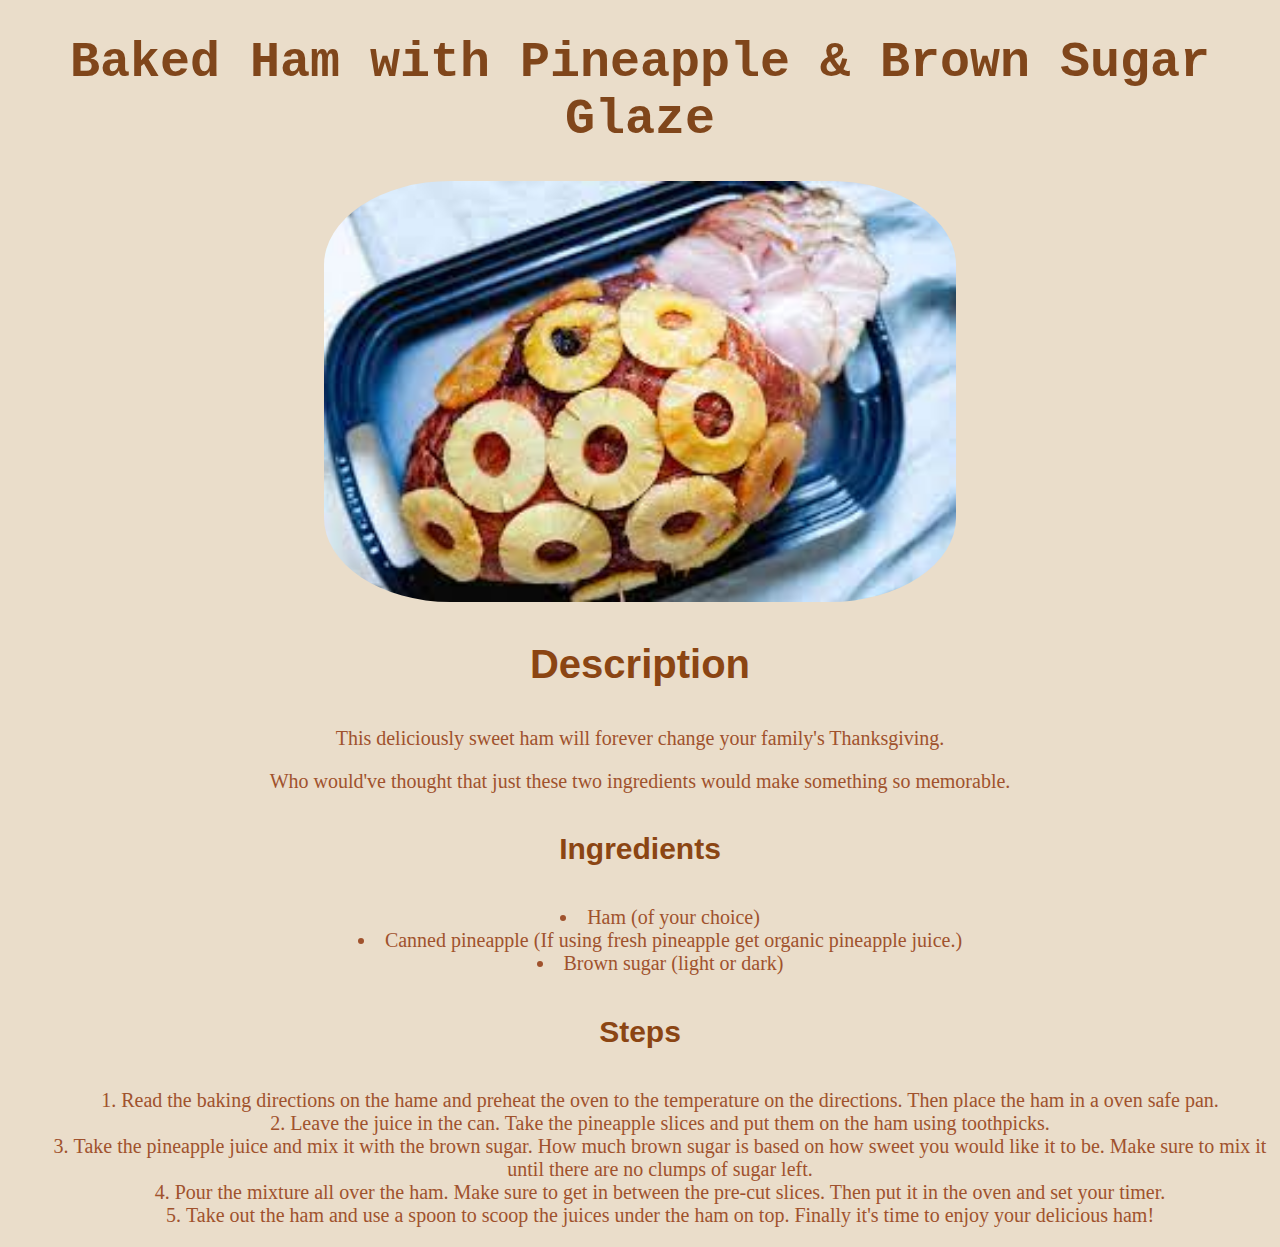
<file: recipes/ham.html>
<!DOCTYPE html>
<html lang="en">
<head>
    <meta charset="UTF-8">
    <meta http-equiv="X-UA-Compatible" content="IE=edge">
    <meta name="viewport" content="width=device-width, initial-scale=1.0">
    <link rel="stylesheet" href="style-r.css">
    <title>Document</title>
</head>
<body class="glaze">

    <h1 id="ham">Baked Ham with Pineapple & Brown Sugar Glaze</h1>

    <img src="../images/ham.jpg" alt="Baked Ham with pineapple and brown sugar glaze" id="pine">

    <h3 class="brown">Description</h3>

    <p class="sugar">This deliciously sweet ham will forever change your family's Thanksgiving.</p>
    <p class="sugar">Who would've thought that just these two ingredients would make something so memorable. </p>

    <h4 class="apple">Ingredients</h4>

    <ul class="uno">

        <li class="can">Ham (of your choice)</li>
        <li class="can">Canned pineapple (If using fresh pineapple get organic pineapple juice.)</li>
        <li class="can">Brown sugar (light or dark)</li>
    </ul>
        <h4 class="apple">Steps</h4>

        <ol class="ona">

            <li class="honey"> Read the baking directions on the hame and preheat the oven to the temperature on the directions. Then place the ham in a oven safe pan.</li>
            <li class="honey"> Leave the juice in the can. Take the pineapple slices and put them on the ham using toothpicks. </li>
            <li class="honey"> Take the pineapple juice and mix it with the brown sugar. How much brown sugar is based on how sweet you would like it to be. Make sure to mix it until there are no clumps of sugar left. </li>
            <li class="honey"> Pour the mixture all over the ham. Make sure to get in between the pre-cut slices. Then put it in the oven and set your timer. </li>
            <li class="honey"> Take out the ham and use a spoon to scoop the juices under the ham on top. Finally it's time to enjoy your delicious ham! </li>
        </ol>
</body>
</html>
</file>
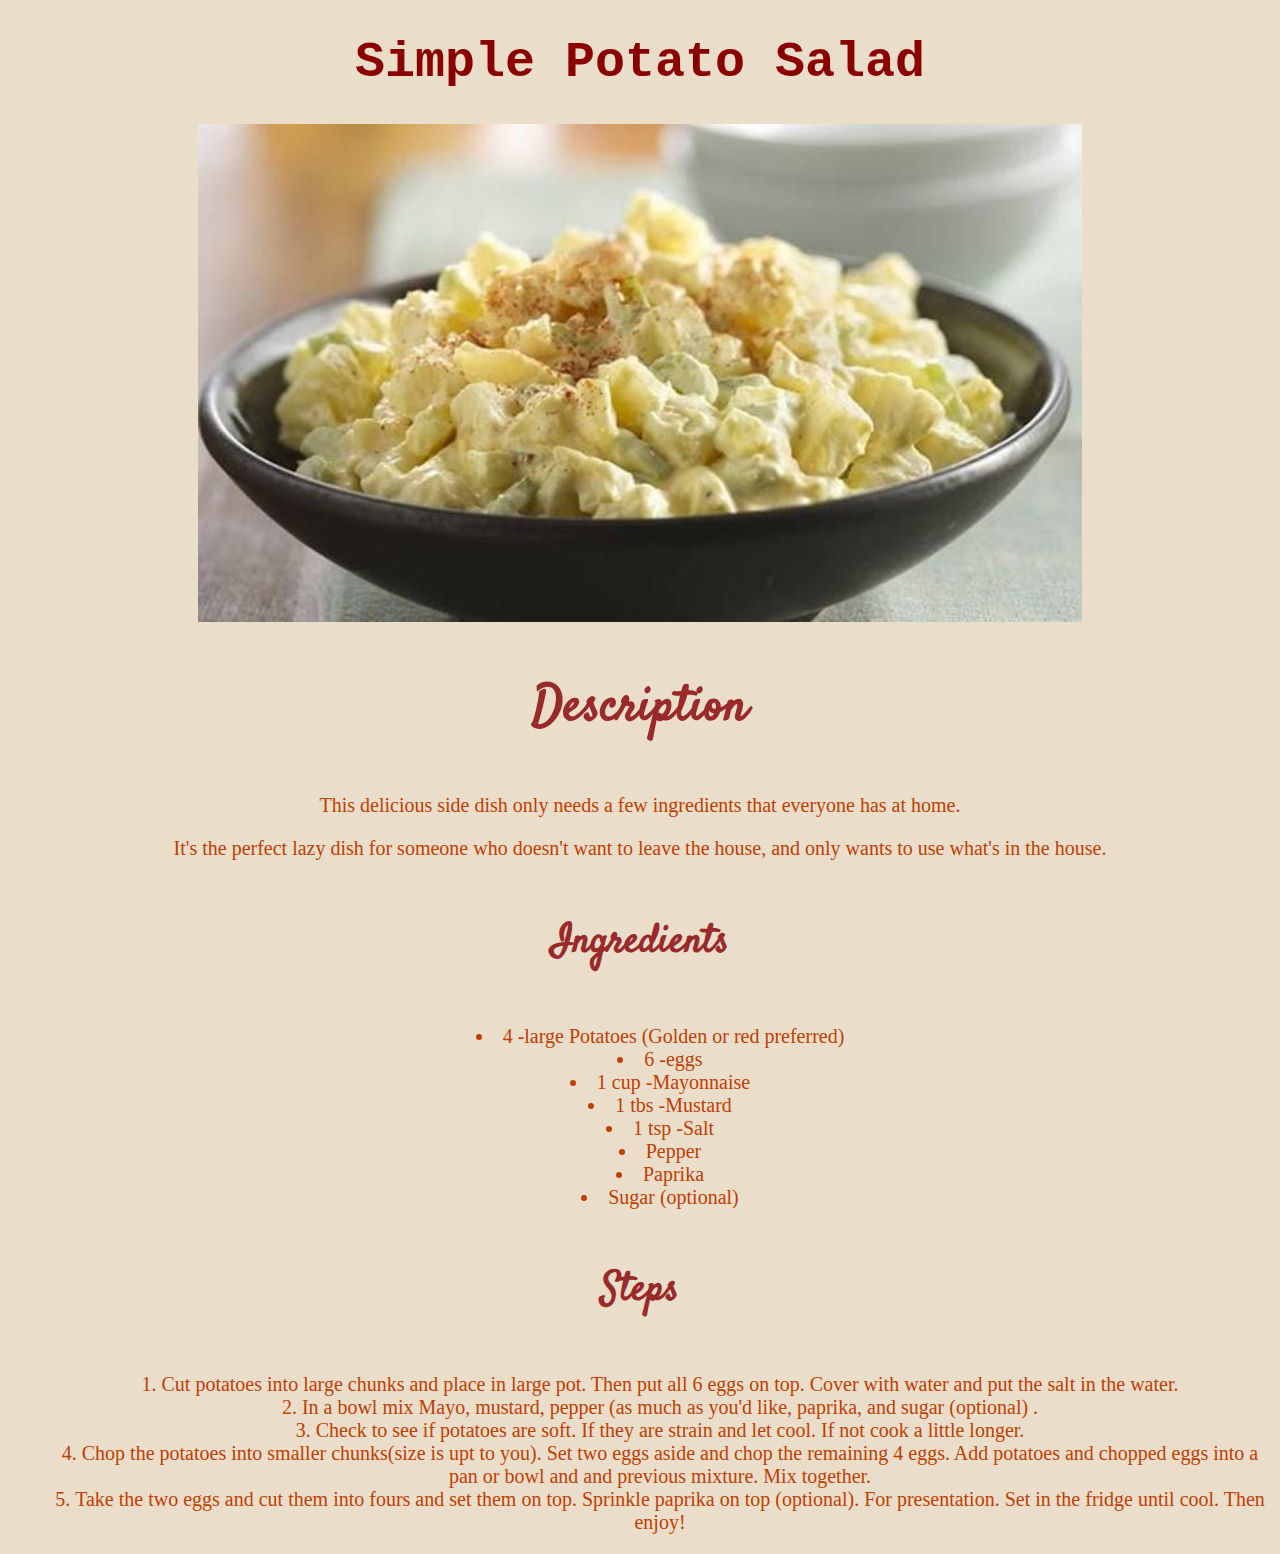
<file: recipes/potsal.html>
<!DOCTYPE html>
<html lang="en">
<head>
    <link rel="preconnect" href="https://fonts.googleapis.com">
<link rel="preconnect" href="https://fonts.gstatic.com" crossorigin>
<link href="https://fonts.googleapis.com/css2?family=Caveat&family=Dancing+Script&family=Satisfy&display=swap" rel="stylesheet">
    <meta charset="UTF-8">
    <meta http-equiv="X-UA-Compatible" content="IE=edge">
    <meta name="viewport" content="width=device-width, initial-scale=1.0">
    <link rel="stylesheet" href="style-r.css">
    <title>Document</title>
</head>
<body class="pot">

    <h1 id="simp">Simple Potato Salad</h1>

    <img src="../images/potato.jpg" alt="Potato salad" id="pic">

    <h3 class="cript">Description</h3>

    <p class="mus"> This delicious side dish only needs a few ingredients that everyone has at home. </p>
    <P class="mus">It's the perfect lazy dish for someone who doesn't want to leave the house, and only wants to use what's in the house. </P>

    <h4 class="stir">Ingredients</h4>

    <ul class="be">

        <li class="may">4 -large Potatoes (Golden or red preferred)</li>
        <li class="may">6 -eggs</li>
        <li class="may">1 cup -Mayonnaise</li>
        <li class="may">1 tbs -Mustard</li>
        <li class="may">1 tsp -Salt</li>
        <li class="may">Pepper</li>
        <li class="may">Paprika</li>
        <li class="may">Sugar (optional)</li>
    </ul> 

        <h4 class="stir">Steps</h4>
   
        <ol class="red">

            <li class="sweet"> Cut potatoes into large chunks and place in large pot. Then put all 6 eggs on top. Cover with water and put the salt in the water. </li>
            <li class="sweet"> In a bowl mix Mayo, mustard, pepper (as much as you'd like, paprika, and sugar (optional) . </li>
            <li class="sweet"> Check to see if potatoes are soft. If they are strain and let cool. If not cook a little longer.</li>
            <li class="sweet"> Chop the potatoes into smaller chunks(size is upt to you). Set two eggs aside and chop the remaining 4 eggs. Add potatoes and chopped eggs into a pan or bowl and and previous mixture. Mix together. </li>
            <li class="sweet"> Take the two eggs and cut them into fours and set them on top. Sprinkle paprika on top (optional). For presentation. Set in the fridge until cool. Then enjoy!</li>
        </ol>
</body>
</html>
</file>
<file: recipes/style-r.css>
/*Mac page*/
/*h1 -title = Mac*/
#mac{
    font-family: "Brush Script MT", "Courier New", sans-serif;
    font-size: 50px;
    text-align: center;
    color: #d27d2d;
}
/*image [bake=Mac][pic=Potsal][pine=Ham]*/
#bake, #pic, #pine{
    display: block;
    margin-left: auto;
    margin-right: auto;
    position: relative;
    width: 60%;
} 
/*body - [milk=Mac][pot=Potsal][glaze=Ham]*/
.milk, .pot, .glaze{
    background-color: #EADDCA;
    text-align: center;
    list-style-position: inside;
    font-size: 21px;
}
/*h3 description = Mac*/
.des{
    color: #B87333;
    font-family: "Dancing Script", Garamond, sans-serif;
    font-size: 50px;
}
/* Mac = first paragraph, unordered list, ordered list*/
.para, .li, .step{
    font-family: "Times New Roman", Georgia, sans-serif;
    color: #CC7722;
}
/* Mac = H4 titles (ingredients - steps)*/
.init{
    color: #B87333;
    font-family: "Dancing Script", Garamond, sans-serif;
    font-size: 40px;
}
/*Potato Salad Page*/
/*Potsal =h1 title */
#simp {
    font-family: "Brush Script MT", "Courier New", sans-serif;
    font-size: 50px;
    text-align: center;
    color: #8B0000;
}
/*Potsal = image*/
#pic {
    width: 70%;
}
/* Potsal = [cript=H3] [stir=h4]*/
.cript, .stir {
    color: #9a2a2a;
    font-family: Satisfy, Garamond, sans-serif;
}
/*Potsal = h3*/
.cript {
    font-size: 50px;
}
/*Potsal=H4*/
.stir {
    font-size: 40px;
}
/*Potsal = p, unordered list, ordered list*/
.mus, .may, .sweet {
    font-family: "Times New Roman", Georgia, sans-serif;
    color: #C04000;
}
/*Body font size*/
.pot {
    font-size: 20px;
}

/*Baked Ham page*/
/*Ham = Title h1*/
#ham {
    font-family: "Brush Script MT", "Courier New", sans-serif;
    font-size: 50px;
    text-align: center;
    color: #80461B;
}
/*Ham =image w/ rounded corners*/
#pine {
    border-radius: 20%;
    width: 50%;
}
/*Ham = body*/
.glaze {
    font-size: 20px;
}
/*Ham = h3-h4*/
.brown, .apple {
    font-family: Pacifico, Garamond, sans-serif;
    color: #8B4513;
}
/*Ham = h3*/
.brown {
    font-size: 40px;
}
/*Ham = h4*/
.apple {
    font-size: 30px;
}
/*Ham = [sugar=p][can=list(ul)][honey=list(ol)]*/
.sugar, .can, .honey {
    font-family: "Times New Roman", Georgia, sans-serif;
    color: #A0522D;
}
</file>
